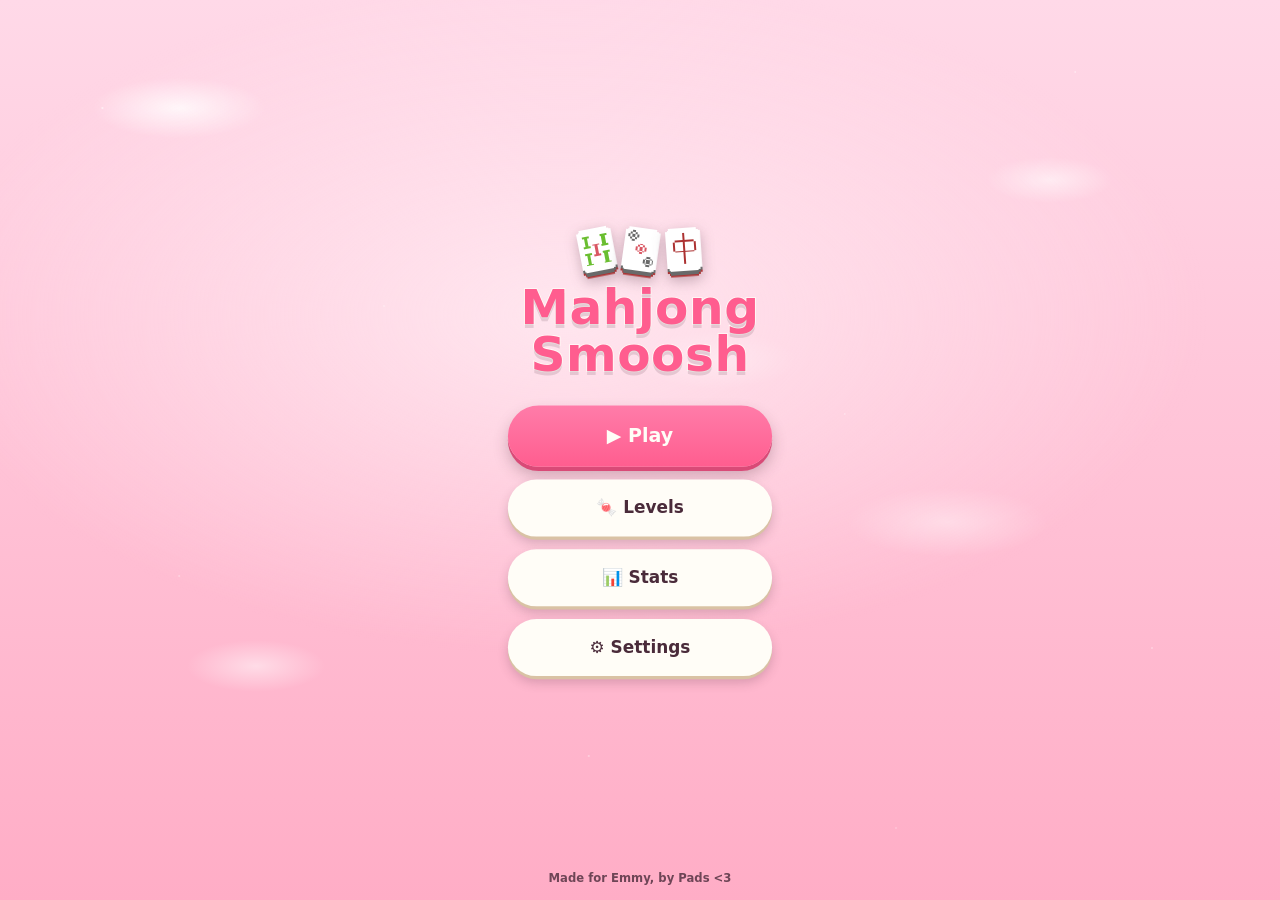
<file: index.html>
<!DOCTYPE html>
<!-- Mahjong Lite — v1 M1 (rules core). No build step: what's in the repo is what's deployed (§2.1).
     Serve over HTTP (`python -m http.server`) — ES modules + level fetches never work from file:// (§14.1). -->
<html lang="en">
<head>
  <meta charset="utf-8">
  <!-- No external requests at runtime (§22); inline SVG faces + inline styles need 'unsafe-inline' styles. -->
  <meta http-equiv="Content-Security-Policy" content="default-src 'self'; img-src 'self' data:; style-src 'self' 'unsafe-inline'">
  <!-- viewport-fit=cover for safe areas (§9.1); user-scalable=no kills double-tap zoom (§16 locked). -->
  <meta name="viewport" content="width=device-width, initial-scale=1, user-scalable=no, viewport-fit=cover">
  <meta name="apple-mobile-web-app-capable" content="yes">
  <meta name="apple-mobile-web-app-status-bar-style" content="black-translucent">
  <meta name="theme-color" content="#ff5d8f">
  <title>Mahjong Lite</title>
  <!-- v0.3.6 boot splash: static HTML + inline CSS, painted BEFORE every external
       stylesheet/module so it is guaranteed the first paint on any load. It covers
       the whole window until main.js fades it (min 600 ms hold, §8.3/§9.3) — a
       fetch failure leaves it up with an error line instead of a blank app. -->
  <style>
    #splash {
      position: fixed; inset: 0; z-index: 9999;
      height: 100vh; height: 100lvh; /* iOS 26 fixed-layer quirk (§15) */
      display: flex; flex-direction: column; align-items: center; justify-content: center; gap: 26px;
      background: linear-gradient(180deg, #ffd9e8, #ffadc6); /* bubblegum tokens (§10.2), pre-theme */
      font-family: -apple-system, "SF Pro Rounded", ui-rounded, "Segoe UI", Roboto, system-ui, sans-serif;
      transition: opacity 400ms ease;
    }
    #splash.gone { opacity: 0; pointer-events: none; }
    #splash .splash-mark {
      font-size: 46px; line-height: 0.95; font-weight: 900;
      text-align: center; letter-spacing: 0.5px;
      color: #ff5d8f;
      -webkit-text-stroke: 1.6px #fffdf7;
      paint-order: stroke fill;
      text-shadow: 0 4px 0 rgba(74, 43, 58, 0.14);
    }
    #splash .splash-dot {
      width: 16px; height: 16px; border-radius: 50%;
      background: #ff5d8f;
      animation: splash-pulse 1s ease-in-out infinite;
    }
    #splash .splash-err { display: none; }
    #splash.blank .splash-err { display: block; max-width: 300px; text-align: center; font-size: 16px; color: #4a2b3a; }
    @keyframes splash-pulse {
      0%, 100% { transform: scale(1); opacity: 0.6; }
      50%      { transform: scale(1.35); opacity: 1; }
    }
    @media (prefers-reduced-motion: reduce) { #splash .splash-dot { animation: none; } }
    body.reduce-motion #splash .splash-dot { animation: none !important; }
    body.reduce-motion #splash { transition-duration: 0.01ms !important; }
  </style>
  <!-- PWA (§15): relative URLs only — Pages deploys under a subpath (§2.1). -->
  <link rel="manifest" href="manifest.webmanifest">
  <link rel="icon" href="icons/favicon.svg" type="image/svg+xml">
  <link rel="apple-touch-icon" href="icons/apple-touch-icon.png">
  <link rel="stylesheet" href="css/themes.css">
  <link rel="stylesheet" href="css/base.css">
  <link rel="stylesheet" href="css/components.css">
  <link rel="stylesheet" href="css/anim.css">
</head>
<body data-theme="bubblegum">
  <!-- v0.3.6 boot splash — first child of body, removed by main.js once Home is live -->
  <div id="splash" role="status" aria-label="Loading">
    <div class="splash-mark">Mahjong<br>Smoosh</div>
    <div class="splash-dot" aria-hidden="true"></div>
    <p class="splash-err"></p>
  </div>

  <div id="bg" aria-hidden="true"></div>

  <!-- §9.1 (v0.3.2) safe-area frame: insets via env() in CSS; #stage centers inside.
       #bg stays full-bleed behind it (letterboxing keeps the themed sky). -->
  <div id="safe">
    <!-- The locked 9:16 stage (§9.1): all layout math is 390×844 design px, uniformly scaled. -->
    <div id="stage">

    <!-- §9.4 Level select — M2 boots here (Home screen arrives in M3). -->
    <section id="scr-levels" class="screen hidden" aria-label="Level select">
      <header id="lvl-head">
        <button id="btn-levels-back" class="hbtn" aria-label="Back">←</button>
        <h2 id="lvl-title"></h2>
        <span id="lvl-stars"></span>
      </header>
      <div id="lvl-scroll"></div>
      <p id="lvl-hint"></p>
    </section>

    <section id="scr-game" class="screen hidden" aria-label="Game">
    <header id="hud">
      <button id="btn-pause" class="hbtn" aria-label="Pause">‖</button>
      <span id="chip">Melon · L1</span>
      <div id="hud-right">
        <span id="stars" aria-label="Live star projection"></span>
        <span id="score">0</span>
      </div>
    </header>

    <!-- The tin: 4 slots, top HUD zone (§3.3/§9.4). Banked slots are a dead zone (§9.5 locked). -->
    <div id="bank" aria-label="Bank">
      <div class="slot" data-slot="0"></div>
      <div class="slot" data-slot="1"></div>
      <div class="slot" data-slot="2"></div>
      <div class="slot" data-slot="3"></div>
    </div>

    <div id="combo" aria-hidden="true"></div>

    <main id="board">
      <div id="grid"></div>
    </main>

    <footer id="bar">
      <!-- §5 boosters (all player-tapped, no auto-assist — §2.4/§5) + free Restart (§3.6) -->
      <button id="btn-undo" class="btn round" aria-label="Undo"><span class="bic">↩</span>Undo</button>
      <button id="btn-shuffle" class="btn round" aria-label="Shuffle"><span class="bic">🔄</span>Shuffle</button>
      <button id="btn-hint" class="btn round" aria-label="Hint"><span class="bic">💡</span>Hint</button>
    </footer>

    <!-- §9.4 first-run tooltip: one-time (level 1), dismisses on the first bank tap;
         doubles as the audio-unlock gesture (§12). -->
    <div id="tip" role="status" class="tipbubble"></div>
    </section><!-- /scr-game -->

    <!-- Home (§9.4) — content built by src/view/screens/home.js -->
    <section id="scr-home" class="screen hidden" aria-label="Home"></section>

    <!-- Stats (§9.4) — cards built by src/view/screens/stats.js -->
    <section id="scr-stats" class="screen hidden" aria-label="Stats"></section>

    <!-- Settings (§9.4/§12.2/§13) — rows built by src/view/screens/settings.js -->
    <section id="scr-settings" class="screen hidden" aria-label="Settings"></section>

    <div id="fx" aria-hidden="true"></div>


    <!-- §13 storage-failure toast (one-time, non-blocking) -->
    <div id="toast" role="status" aria-live="polite"></div>
    </div><!-- /stage -->
  </div><!-- /safe -->

  <!-- Modal scrims live OUTSIDE #stage: the stage's scale transform makes it the
       containing block for any descendant, so only a body-level position:fixed
       overlay can cover the entire window (letterbox bands and odd-viewport
       phones included). Panels self-scale with var(--scale) to match the stage. -->
  <div id="ovl-win" class="overlay" role="dialog" aria-modal="true" aria-labelledby="win-title">
    <div class="panel">
      <h2 id="win-title"></h2>
      <div id="win-stars">
        <span class="st">★</span><span class="st">★</span><span class="st">★</span>
      </div>
      <div id="win-score">0</div>
      <div id="win-best" class="best-badge" hidden></div>
      <div class="bigbtns">
        <button id="btn-next" class="btn wide primary"></button>
        <button id="btn-replay" class="btn wide"></button>
        <button id="btn-map2" class="btn wide"></button>
      </div>
    </div>
  </div>

  <!-- §5.3 no-progress dialog: fires on the strict pre-seal state only; modal, no
       scrim-dismiss (locked). Buttons mirror the §5 ladder — nothing auto-plays. -->
  <div id="dlg-nopro" class="overlay" role="dialog" aria-modal="true" aria-labelledby="nopro-title">
    <div class="panel">
      <h2 id="nopro-title"></h2>
      <p id="nopro-body"></p>
      <div class="bigbtns colbtns">
        <button id="btn-dlg-shuffle" class="btn wide primary"></button>
        <button id="btn-dlg-undo" class="btn wide"></button>
        <button id="btn-dlg-restart" class="btn wide"></button>
        <button id="btn-dlg-map" class="btn wide"></button>
      </div>
    </div>
  </div>

  <div id="ovl-fail" class="overlay" role="dialog" aria-modal="true" aria-labelledby="fail-title">
    <div class="panel">
      <h2 id="fail-title"></h2>
      <p id="fail-body"></p>
      <!-- the four sealed candies, at 78% mini scale (§3.6) -->
      <div id="fail-tiles" aria-hidden="true"></div>
      <div class="bigbtns colbtns">
        <button id="btn-fail-restart" class="btn wide primary"></button>
        <button id="btn-fail-map" class="btn wide"></button>
      </div>
    </div>
  </div>

  <!-- §9.4 pause panel: player-initiated only (the tab-hide clock freeze is §16 and
       opens nothing). Restart/Settings/Levels route out; Resume returns to play. -->
  <div id="dlg-pause" class="overlay" role="dialog" aria-modal="true" aria-labelledby="pause-title">
    <div class="panel">
      <h2 id="pause-title"></h2>
      <p id="pause-sub"></p>
      <div class="bigbtns colbtns">
        <button id="btn-p-resume" class="btn wide primary"></button>
        <button id="btn-p-restart" class="btn wide"></button>
        <button id="btn-p-settings" class="btn wide"></button>
        <button id="btn-p-map" class="btn wide"></button>
      </div>
    </div>
  </div>

  <!-- §13 destructive reset, second stage of the double-confirm. -->
  <div id="dlg-reset" class="overlay" role="dialog" aria-modal="true" aria-labelledby="reset-title">
    <div class="panel">
      <h2 id="reset-title"></h2>
      <p id="reset-body"></p>
      <div class="bigbtns colbtns">
        <button id="btn-reset-yes" class="btn wide danger"></button>
        <button id="btn-reset-cancel" class="btn wide"></button>
      </div>
    </div>
  </div>

  <script type="module" src="src/main.js"></script>
</body>
</html>
</file>
<file: css/themes.css>
/* Mahjong Lite — themes.css
   Palette tokens (GDD §10.2) + the data-theme hook. v1 ships ONLY "bubblegum"
   (Bubblegum Beach §10.4); the hook exists so later themes are pure data additions. */

:root,
body[data-theme="bubblegum"] {
  --bg-top: #ffd9e8;      /* background gradient top */
  --bg-bottom: #ffadc6;   /* background gradient bottom */
  --accent: #ff5d8f;      /* chapter/HUD/particles accent */
  --tile-face: #fffdf7;   /* ivory icing */
  --tile-edge: #f3e2c9;   /* tile side/edge tone */
  --tile-bone: #d9c2a4;   /* extruded bottom edge (from the §11 specimen shell) */
  --ink: #4a2b3a;         /* plum-brown text */
  --good: #59c96f;        /* success states only */
}
</file>
<file: css/base.css>
/* Mahjong Lite — base.css
   Reset + the locked 9:16 stage system (GDD §9.1/§9.2) + full-bleed background. */

*, *::before, *::after { box-sizing: border-box; margin: 0; padding: 0; }

:root {
  --stage-w: 390px;
  --stage-h: 844px;
  --scale: 1;
}

html, body { height: 100%; }

/* §17 keyboard baseline: strong visible focus for real buttons/dialogs. */
:focus-visible {
  outline: 3px solid var(--accent, #ff5d8f);
  outline-offset: 2px;
  border-radius: 6px;
}

body {
  overflow: hidden;
  font-family: -apple-system, "SF Pro Rounded", ui-rounded, "Segoe UI", Roboto, system-ui, sans-serif;
  color: var(--ink);
  background: var(--bg-bottom); /* overscroll never flashes white */
  user-select: none;
  -webkit-user-select: none;
  -webkit-touch-callout: none;
  overscroll-behavior: none;
  touch-action: manipulation;
}

/* Full-bleed themed sky — fills the whole screen, letterboxing included (§9.1).
   §10.4 Bubblegum Beach: gradient + soft cloud shapes + sugar sprinkles, pure CSS. */
#bg {
  position: fixed;
  inset: 0;
  height: 100vh; /* iOS 26 fixed-layer quirk: explicit units (see .overlay, §15) */
  height: 100lvh;
  background:
    /* sugar sprinkles (2-px dots, sugar-scatter) */
    radial-gradient(2.5px 2.5px at 8% 12%, rgba(255, 255, 255, 0.8), transparent 60%),
    radial-gradient(2px 2px at 84% 8%, rgba(255, 255, 255, 0.7), transparent 60%),
    radial-gradient(2.5px 2.5px at 30% 34%, rgba(255, 255, 255, 0.5), transparent 60%),
    radial-gradient(2px 2px at 66% 46%, rgba(255, 255, 255, 0.55), transparent 60%),
    radial-gradient(2.5px 2.5px at 14% 64%, rgba(255, 255, 255, 0.45), transparent 60%),
    radial-gradient(2px 2px at 90% 72%, rgba(255, 255, 255, 0.6), transparent 60%),
    radial-gradient(2.5px 2.5px at 46% 84%, rgba(255, 255, 255, 0.5), transparent 60%),
    radial-gradient(2px 2px at 70% 92%, rgba(255, 255, 255, 0.45), transparent 60%),
    /* soft cloud blobs */
    radial-gradient(120px 42px at 14% 12%, rgba(255, 255, 255, 0.8), rgba(255, 255, 255, 0) 72%),
    radial-gradient(88px 32px at 82% 20%, rgba(255, 255, 255, 0.55), rgba(255, 255, 255, 0) 72%),
    radial-gradient(140px 48px at 74% 58%, rgba(255, 255, 255, 0.4), rgba(255, 255, 255, 0) 72%),
    radial-gradient(96px 36px at 20% 74%, rgba(255, 255, 255, 0.5), rgba(255, 255, 255, 0) 72%),
    radial-gradient(110px 40px at 56% 40%, rgba(255, 255, 255, 0.35), rgba(255, 255, 255, 0) 72%),
    linear-gradient(180deg, var(--bg-top), var(--bg-bottom));
}

/* v0.3.8 "ivory bloom": one huge soft white glow drifts diagonally and breathes
   over the static sky (~14 s per leg, transform/opacity only — no per-frame
   repaint). Sits UNDER the sprinkles/clouds in perception but ABOVE in z-order
   via ::after stacking (both are pointerless decoration). Freezes to the static
   sky under prefers-reduced-motion (base.css) and the in-game toggle. */
#bg::after {
  content: '';
  position: absolute;
  inset: -25%;
  background: radial-gradient(48% 36% at 46% 40%, rgba(255, 247, 250, 0.62), rgba(255, 247, 250, 0) 70%);
  animation: bg-bloom 14s ease-in-out infinite alternate;
  will-change: transform, opacity;
}
@keyframes bg-bloom {
  from { transform: translate(-5%, -7%) scale(1); opacity: 0.85; }
  to   { transform: translate(5%, 9%) scale(1.24); opacity: 1; }
}
body.reduce-motion #bg::after { animation: none !important; }

/* §9.1 (v0.3.2) safe-area frame — the stage centers inside the mobile safe zone.
   The 6px top minimum answers user feedback ("top UI must sit below the notch");
   env() insets are 0 in a plain browser tab, so cost there is only the 6/2px margin. */
#safe {
  position: fixed;
  inset: max(env(safe-area-inset-top, 0px), 6px) env(safe-area-inset-right, 0px)
         max(env(safe-area-inset-bottom, 0px), 2px) env(safe-area-inset-left, 0px);
}

/* The locked stage: 390 × 844 design px, centered in the safe frame, uniformly scaled. */
#stage {
  position: absolute;
  left: 50%;
  top: 50%;
  width: var(--stage-w);
  height: var(--stage-h);
  transform: translate(-50%, -50%) scale(var(--scale));
  display: flex;
  flex-direction: column;
  contain: layout style;
}

@media (prefers-reduced-motion: reduce) {
  *, *::before, *::after { animation-duration: 0.01ms !important; transition-duration: 0.01ms !important; }
}
</file>
<file: css/components.css>
/* Mahjong Lite — components.css
   HUD, bank strip ("the tin"), tiles, overlays, buttons (GDD §9.4, §9.5, §10.3, §14.2). */

/* ---------- HUD row (≤56px: chip · stars · score) ---------- */
#hud {
  height: 48px; /* v0.3.7: 52→48 — the 80px portrait tin consumes the space; board keeps th 72.75 */
  flex: none;
  display: flex;
  align-items: center;
  justify-content: space-between;
  padding: max(4px, env(safe-area-inset-top, 0px) * 1) 12px 0 12px;
}
#chip {
  font-size: 14px;
  font-weight: 700;
  color: var(--ink);
  background: rgba(255, 253, 247, 0.75);
  border-radius: 999px;
  padding: 4px 12px;
  visibility: hidden; /* hidden until set */
}
#chip.on { visibility: visible; }
#hud-right { display: flex; align-items: center; gap: 10px; }
#stars { font-size: 15px; letter-spacing: 1px; color: #d9c8d2; opacity: .9; }
#stars .lit { color: #f7b32b; }
#score {
  font-size: 20px;
  font-weight: 700;
  font-variant-numeric: tabular-nums;
  min-width: 64px;
  text-align: right;
}

/* ---------- combo badge (Score runs on the invisible 5 s window; badge only, §4.1/§4.3) ---------- */
#combo {
  position: absolute;
  left: 50%;
  top: 138px;
  translate: -50% 0;
  font-size: 20px;
  font-weight: 800;
  color: var(--accent);
  opacity: 0;
  pointer-events: none;
  z-index: 220;
}
#combo.show { animation: combo-pop 1.6s ease-out forwards; }

/* ---------- bank strip (4-slot tin, top HUD zone §3.3/§9.4/§9.5 v0.3.7) ---------- */
/* v0.3.7 portrait tin: slots are 5:7 like the tiles — slot content box = the exact
   board-tile cell (51.96 × 72.75 ≈ 52×73), so minis fill edge-to-edge 1:1. The strip
   grew 70→80 px, which consumes the board's 10 px fit slack exactly: board ≥ 624 px
   keeps the fit width-bound and tiles stay 72.75 px tall — do not grow it further. */
#bank {
  flex: none;
  height: 80px;
  display: flex;
  justify-content: center;
  align-items: center;
  gap: 12px;
}
.slot {
  position: relative;
  width: 57px;
  height: 78px; /* + 2.5px dashed border → 52×73 content box */
  border: 2.5px dashed rgba(255, 253, 247, 0.85);
  border-radius: 14px;
  background: rgba(255, 253, 247, 0.25);
}
/* bank mini tiles — v0.3.8: face-keyed, live directly in #bank (absolute; JS sets
   left/top from the slot-0 content origin and sizes them to the slot content box;
   `translate` carries the packed slot index and glides on left-pack) */
.mini {
  position: absolute;
  transition: translate 220ms cubic-bezier(0.25, 0.7, 0.3, 1);
  /* sprite fills the slot content box (52×73), pixelated upscale */
}
.mini.pending { opacity: 0; } /* tile appears when its flight lands */
.mini.landed { opacity: 1; animation: mini-land 200ms ease-out forwards; } /* settles filled (100%, §9.5) */
body.reduce-motion .mini { transition: none !important; }
/* pre-seal warning tint on the OPEN slot — 3 distinct faces banked (§3.6/§9.5) */
.slot.warn { border-color: #ff7b4a; background: rgba(255, 123, 74, 0.18); }

/* ---------- board ---------- */
#board { flex: 1; position: relative; }
#grid { position: absolute; }
#grid.shimmer { animation: board-shimmer 260ms ease-in-out; }

/* ---------- tiles (§14.2; v0.3.4 = user-supplied pixel-art portrait sprites) ---------- */
.tile {
  position: absolute;
  width: var(--tw);
  height: var(--th);
  /* placement is always translate3d (§14.2); state animations keep the base translate */
  transform: translate3d(var(--tx), var(--ty), 0);
  cursor: pointer;
  z-index: var(--z, 100);
  border-radius: 14% / 10%; /* glow rings read tile-shaped (sprite corners ~7%) */
}
/* sprite fills the whole cell: face + extruded edge + rounded corners are baked
   into the 20×28 PNG (5:7 = --tw/--th) — crisp pixelated upscale */
.tile img, .mini img, .logo-tile img {
  position: absolute;
  inset: 0;
  width: 100%;
  height: 100%;
  image-rendering: pixelated;
}
/* hidden tile (§3.5, v0.3.4): entirely blank, solid slate — unmistakably
   "unknown, turn me over"; no face, edge, chip or clue of any kind */
.tile .back {
  position: absolute;
  inset: 0;
  background: #4a3f52;
  border-radius: inherit;
  box-shadow: inset 0 0 0 1.5px rgba(255, 253, 247, 0.30);
}
.tile img, .tile .back { pointer-events: none; }
/* §17 hit-test generosity: the tap target extends 4 px beyond the visual tile.
   Overlapping neighbors sit higher in z-order, so covered tiles never win a tap. */
.tile::after { content: ''; position: absolute; inset: -4px; }

/* free tiles lift bright; blocked sit dimmed — the baked sprite edge carries the rest (§9.5) */
.tile.blocked {
  filter: brightness(0.85);
}
.tile.blocked { cursor: default; }
.tile.deny { animation: tile-jiggle 220ms ease-out; }
.tile.popping { animation: tile-pop 260ms ease-out forwards; }

/* ---------- flights (cosmetic arc to the bank, 350 ms §14.2) ---------- */
/* §16: FX pool is contained — layout+paint containment keeps its children from
   invalidating/overscaping the rest of the stage during bursts and flights. */
#fx { position: absolute; inset: 0; pointer-events: none; z-index: 300; contain: strict; }
.flight {
  position: absolute;
  transition: transform 350ms cubic-bezier(0.3, 0.2, 0.55, 1);
  will-change: transform;
}
.flight > img { position: absolute; inset: 0; animation: fly-arc 350ms ease-in-out; }

/* ---------- bottom bar (§9.4: three 56px targets — Undo/Shuffle/Hint arrive in M2;
            M1 boots the loop + fresh-deal Restart) ---------- */
#bar {
  flex: none;
  height: 88px;
  padding-bottom: max(6px, env(safe-area-inset-bottom, 0px));
  display: flex;
  align-items: center;
  justify-content: center;
  gap: 12px;
}
.btn {
  width: 56px;
  height: 56px;
  border: none;
  border-radius: 16px;
  background: var(--tile-face);
  color: var(--ink);
  font-size: 24px;
  font-weight: 700;
  cursor: pointer;
  box-shadow: 0 3px 0 var(--tile-bone), 0 6px 10px rgba(74, 43, 58, 0.25);
}
.btn:active { transform: translateY(2px); box-shadow: 0 1px 0 var(--tile-bone); }
.btn.wide { width: auto; padding: 0 22px; font-size: 16px; }

/* bar booster pills: icon + label side by side (mock: [ ↩︎ Undo ] [ 🔄 Shuffle ] [ 💡 Hint ]) */
#bar .btn {
  width: auto;
  min-width: 76px;
  border-radius: 999px;
  padding: 0 14px;
  display: flex;
  align-items: center;
  justify-content: center;
  gap: 6px;
  font-size: 14px;
  font-weight: 800;
}
#bar .btn .bic { font-size: 17px; line-height: 1; translate: 0 -1px; }

/* ---------- overlays (win §4.2/§9.4, fail §3.6) — modal scrims, role=dialog ---------- */
.overlay {
  position: fixed; /* body-level: covers the entire window, not just the stage */
  inset: 0;
  /* iOS 26 (§15): translucent fixed scrims paint short of the screen bottom by
     ~1 safe-area inset on 26.6 (v0.3.11's 100lvh height did NOT cover it — the
     clamp is on translucent composited layers, opaque ones like #bg are fine).
     Auto-height + symmetric negative margins stretch the box past both edges;
     margins dodge the over-constrained geometry that ignores bottom+height. */
  margin: calc(-1 * (max(env(safe-area-inset-bottom, 0px), 16px) + 8px)) 0;
  display: none;
  align-items: center;
  justify-content: center;
  background: rgba(42, 18, 32, 0.72);
  z-index: 400;
}
.overlay.open { display: flex; animation: overlay-in 200ms ease-out; }
.panel {
  width: 300px;
  scale: var(--scale); /* track the stage's uniform scale (overlays now live at body level) */
  background: var(--tile-face);
  border-radius: 24px;
  padding: 26px 22px;
  display: flex;
  flex-direction: column;
  align-items: center;
  gap: 14px;
  text-align: center;
}
.panel h2 { font-size: 28px; font-weight: 800; color: var(--ink); }
.panel .bigbtns { display: flex; gap: 10px; flex-wrap: wrap; justify-content: center; }
#win-stars { font-size: 44px; letter-spacing: 6px; color: #d9c8d2; }
#win-stars .lit { color: #f7b32b; }
#win-stars .star-in { animation: star-in 260ms ease-out both; }
#win-score { font-size: 20px; font-weight: 700; font-variant-numeric: tabular-nums; color: var(--ink); }

/* ================= M2 ================= */

/* ---------- screen manager (§14.3: LEVELS ⇄ GAME) ---------- */
.screen { position: absolute; inset: 0; display: flex; flex-direction: column; }
.screen.hidden { display: none; }

/* ---------- level select (§9.4 M2 slice) ---------- */
#lvl-head { flex: none; display: flex; align-items: center; gap: 10px; padding: max(14px, calc(env(safe-area-inset-top, 0px) + 10px)) 14px 6px; }
#lvl-title { font-size: 30px; font-weight: 800; color: var(--ink); }
#lvl-stars { margin-left: auto; font-size: 13px; font-weight: 800; color: var(--ink); background: var(--tile-face); border-radius: 999px; padding: 5px 10px; box-shadow: 0 2px 0 var(--tile-bone); }
#lvl-scroll { flex: 1; overflow-y: auto; padding: 4px 14px 10px; -webkit-overflow-scrolling: touch; }
#lvl-hint { flex: none; text-align: center; font-size: 12px; font-weight: 700; color: var(--ink); opacity: .8; padding: 2px 0 14px; }
.chap { margin-bottom: 16px; }
.chap h3 {
  font-size: 15px; font-weight: 800; margin: 10px 4px 8px; color: var(--chap, var(--ink)); opacity: .9;
}
.lgrid { display: grid; grid-template-columns: repeat(4, 1fr); gap: 10px; }
.lbtn {
  aspect-ratio: 1; border: none; border-radius: 14px;
  background: var(--tile-face); color: var(--ink);
  box-shadow: 0 3px 0 var(--tile-bone), 0 5px 8px rgba(74, 43, 58, 0.22);
  display: flex; flex-direction: column; align-items: center; justify-content: center; gap: 2px;
  font-family: inherit; font-size: 18px; font-weight: 800; cursor: pointer;
}
.lbtn .st { font-size: 9px; letter-spacing: 1px; line-height: 1; color: #d9c8d2; }
.lbtn .st .lit { color: #f7b32b; }
.lbtn.locked { opacity: .45; cursor: default; box-shadow: 0 2px 0 var(--tile-bone); }
.lbtn.current { animation: lvl-pulse 1.6s ease-in-out infinite; }

/* ---------- generic chip-style icon buttons (HUD pause + screen back) ---------- */
.hbtn {
  flex: none; width: 40px; height: 40px;
  border: none; border-radius: 12px; font-size: 19px; cursor: pointer;
  background: var(--tile-face); color: var(--ink);
  box-shadow: 0 2px 0 var(--tile-bone), 0 4px 8px rgba(74, 43, 58, 0.2);
}
#btn-pause { margin-right: 8px; letter-spacing: -2px; text-indent: -1px; }/* ---------- face-down / peeked tiles (§3.5) ---------- */
.tile.facedown { filter: brightness(0.97); }
.tile.peeked {
  /* fizz ring in the chapter accent + tiny lift above neighbours */
  box-shadow:
    inset 0 0 0 1.5px rgba(255, 255, 255, 0.9),
    0 5px 0 var(--tile-bone),
    0 8px 12px rgba(74, 43, 58, 0.32),
    0 0 0 3.5px var(--accent);
  translate: 0 -3px;
  z-index: 500;
}
.tile.flip { animation: tile-flip 240ms ease-out; }

/* ---------- hint pulse (§5.1): pure glow, no transform — safe on minis too ---------- */
.tile.hint, .mini.hint { animation: hint-pulse 700ms ease-in-out 2; }

/* ---------- disabled booster buttons (40% opacity, §9.5) ---------- */
.btn:disabled {
  opacity: .4; cursor: default; transform: none;
  box-shadow: 0 2px 0 var(--tile-bone);
}

/* ---------- §5.3 dialog extras ---------- */
.colbtns { flex-direction: column; align-items: stretch; width: 100%; }
#nopro-body { font-size: 15px; color: var(--ink); opacity: .8; margin-top: -4px; }

/* ---------- toast (aria-live already in markup) ---------- */
#toast {
  position: absolute; left: 50%; bottom: 108px; translate: -50% 0;
  background: rgba(42, 18, 32, 0.85); color: #fff;
  font-size: 14px; font-weight: 600; white-space: nowrap; max-width: 94%;
  padding: 10px 16px; border-radius: 999px;
  opacity: 0; pointer-events: none; z-index: 500;
  transition: opacity 200ms ease-out;
}
#toast.show { opacity: 1; }

/* ================= M3 — screens, candy wordmark, settings, dialogs ================= */

/* ---------- shared screen header (back · title) ---------- */
.scr-head {
  display: flex; align-items: center; gap: 10px;
  padding: max(14px, calc(env(safe-area-inset-top, 0px) + 10px)) 14px 8px;
}
.scr-title, .scr-head h2 { font-size: 28px; font-weight: 800; color: var(--ink); }

/* ---------- primary / danger button variants (§4.2 win, §3.6 fail, §5.3) ---------- */
.btn.primary {
  background: linear-gradient(180deg, #ff7ca9, #ff5d8f);
  color: #fffdf7;
  box-shadow: 0 4px 0 #d94a77, 0 8px 14px rgba(74, 43, 58, 0.28);
}
.btn.danger {
  background: linear-gradient(180deg, #ff8a5d, #ff5d4f);
  color: #fffdf7;
  box-shadow: 0 4px 0 #d14a3f, 0 8px 14px rgba(74, 43, 58, 0.28);
}

/* ---------- home (§9.4) ---------- */
#scr-home { padding: 28px; }
/* v0.3.3 copy/layout: the lockup + menu center as one group against the full
   stage height; the credit footer overlays the bottom edge (§9.4). */
.home-mid {
  flex: 1;
  min-height: 0;
  display: flex;
  flex-direction: column;
  align-items: center;
  justify-content: center;
}
.home-top { display: flex; flex-direction: column; align-items: center; margin-bottom: 26px; }
.logo-tiles { display: flex; gap: 8px; margin-bottom: 8px; }
/* v0.3.4: home logo tiles are the sprite art too — portrait 33×46, soft alpha shadow */
.logo-tile {
  position: relative;
  width: 33px; height: 46px;
  filter: drop-shadow(0 4px 6px rgba(74, 43, 58, 0.30));
}
.wordmark {
  font-size: 46px;
  line-height: 0.95;
  font-weight: 900;
  color: #ff5d8f;
  text-align: center;
  letter-spacing: 0.5px;
  -webkit-text-stroke: 1.6px #fffdf7;
  paint-order: stroke fill;
  text-shadow: 0 4px 0 rgba(74, 43, 58, 0.14);
}

.home-btns { display: flex; flex-direction: column; gap: 12px; width: 100%; align-items: center; }
.menu-btn {
  width: 250px;
  height: 54px;
  border: none;
  border-radius: 999px;
  background: var(--tile-face);
  color: var(--ink);
  font-family: inherit;
  font-size: 16px;
  font-weight: 800;
  cursor: pointer;
  box-shadow: 0 3px 0 var(--tile-bone), 0 6px 10px rgba(74, 43, 58, 0.22);
}
.menu-btn:active { transform: translateY(2px); }
.menu-btn.primary {
  height: 58px;
  font-size: 18px;
  background: linear-gradient(180deg, #ff7ca9, #ff5d8f);
  color: #fffdf7;
  box-shadow: 0 4px 0 #d94a77, 0 8px 14px rgba(74, 43, 58, 0.28);
}
.home-foot {
  position: absolute;
  left: 0;
  right: 0;
  bottom: 0;
  padding-bottom: max(12px, env(safe-area-inset-bottom, 0px));
  text-align: center;
  font-size: 11px;
  font-weight: 600;
  color: var(--ink);
  opacity: .8;
}
.home-foot p { margin-top: 2px; }

/* ---------- stats (§9.4) ---------- */
#scr-stats { justify-content: flex-start; }
#stats-grid {
  flex: 1;
  overflow-y: auto;
  display: grid;
  grid-template-columns: repeat(2, 1fr);
  gap: 12px;
  padding: 8px 16px 16px;
  align-content: start;
}
.stcard {
  background: var(--tile-face);
  border-radius: 18px;
  padding: 14px 14px 12px;
  box-shadow: 0 3px 0 var(--tile-bone), 0 6px 10px rgba(74, 43, 58, 0.2);
  display: flex;
  flex-direction: column;
  gap: 4px;
}
.stv { font-size: 27px; font-weight: 900; color: var(--ink); font-variant-numeric: tabular-nums; }
.stcard.gold .stv { color: #f7b32b; }
.stl { font-size: 12px; font-weight: 700; color: var(--ink); opacity: .8; }
#stats-foot {
  flex: none;
  text-align: center;
  font-size: 11px;
  font-weight: 600;
  color: var(--ink);
  opacity: .8;
  padding: 4px 0 max(14px, env(safe-area-inset-bottom, 0px));
}

/* ---------- settings (§9.4/§12.2/§13) ---------- */
#scr-settings { justify-content: flex-start; }
#set-rows {
  flex: 1;
  overflow-y: auto;
  display: flex;
  flex-direction: column;
  gap: 10px;
  padding: 8px 16px 16px;
  -webkit-overflow-scrolling: touch;
}
.setrow {
  display: flex;
  align-items: center;
  gap: 10px;
  min-height: 54px;
  border: none;
  border-radius: 999px;
  background: var(--tile-face);
  color: var(--ink);
  font-family: inherit;
  padding: 8px 16px;
  cursor: pointer;
  box-shadow: 0 3px 0 var(--tile-bone), 0 5px 8px rgba(74, 43, 58, 0.18);
  text-align: left;
}
.setrow .ric { font-size: 17px; }
.setrow .lbl { flex: 1; font-size: 15px; font-weight: 700; }
.setrow .hint { font-size: 11px; font-weight: 600; opacity: .8; }
.setrow.danger .lbl { color: #d14a3f; }
.setrow.inert .switch { opacity: .5; }
.setnote { font-size: 11px; font-weight: 600; color: var(--ink); opacity: .8; margin: -6px 14px 4px; }
.switch {
  flex: none;
  width: 44px;
  height: 26px;
  border-radius: 999px;
  background: rgba(74, 43, 58, 0.18);
  position: relative;
  transition: background 160ms ease-out;
}
.switch i, .switch .knob {
  position: absolute;
  left: 3px;
  top: 3px;
  width: 20px;
  height: 20px;
  border-radius: 50%;
  background: var(--tile-face);
  box-shadow: 0 1px 3px rgba(74, 43, 58, 0.35);
  transition: translate 160ms ease-out;
}
.switch[aria-checked="true"] { background: var(--good); }
.switch[aria-checked="true"] i, .switch[aria-checked="true"] .knob { translate: 18px 0; }

/* ---------- §9.4 first-run tooltip (candy note under the HUD) ---------- */
.tipbubble {
  position: absolute;
  top: 120px;
  left: 50%;
  translate: -50% 0;
  width: 260px;
  background: #fffdf7;
  border-radius: 14px;
  padding: 12px 14px;
  font-size: 13px;
  font-weight: 700;
  color: var(--ink);
  text-align: center;
  box-shadow: 0 4px 0 var(--tile-bone), 0 10px 18px rgba(74, 43, 58, 0.3);
  z-index: 320;
  opacity: 0;
  pointer-events: none;
  transition: opacity 200ms ease-out, translate 200ms ease-out;
}
.tipbubble::after {
  content: '';
  position: absolute;
  left: 50%;
  top: 100%;
  translate: -50% 0;
  border: 8px solid transparent;
  border-top-color: #fffdf7;
}
.tipbubble.show {
  opacity: 1;
  animation: tip-in 320ms cubic-bezier(.3, 1.4, .5, 1);
}

/* ---------- fail overlay extras (§3.6): copy + the four sealed candies ---------- */
#fail-body { font-size: 14px; font-weight: 600; color: var(--ink); opacity: .75; margin-top: -4px; }
#fail-tiles {
  display: flex;
  gap: 10px;
  justify-content: center;
  margin: 12px 0 2px;
  min-height: 34px;
}
.ftile {
  position: relative;
  width: 28px;
  height: 39px;
  filter: drop-shadow(0 3px 5px rgba(74, 43, 58, 0.28));
  animation: mini-land 200ms ease-out;
}
.ftile img { position: absolute; inset: 0; width: 100%; height: 100%; image-rendering: pixelated; }

/* ---------- win overlay extras ---------- */
.best-badge {
  align-self: center;
  background: rgba(89, 201, 111, 0.16);
  color: #2c8c46;
  font-size: 13px;
  font-weight: 800;
  border-radius: 999px;
  padding: 5px 14px;
  animation: badge-in 260ms ease-out;
}

/* ---------- confetti (fx.js pool) ---------- */
.confetti {
  position: absolute;
  display: block;
  opacity: 0;
  pointer-events: none;
  will-change: transform, opacity;
}

/* ---------- pause / reset panels ---------- */
#pause-sub { font-size: 13px; font-weight: 600; color: var(--ink); opacity: .8; margin-top: -6px; }
#reset-body { font-size: 14px; font-weight: 600; color: #d14a3f; opacity: .9; }

/* ---------- §17 reduce motion + highlight-off semantics ---------- */
body.reduce-motion .tile,
body.reduce-motion .mini,
body.reduce-motion .ftile,
body.reduce-motion .screen,
body.reduce-motion .panel,
body.reduce-motion .best-badge,
body.reduce-motion .tipbubble {
  animation: none !important;
  transition: none !important;
}
body.reduce-motion .flight { transition: none !important; }
/* highlight off: covered tiles read like free ones (depth seam stays via .blocked opacity?) —
   keep the dim only as depth art when the toggle is ON */
body.hl-off .tile.blocked {
  filter: none;
}
</file>
<file: css/anim.css>
/* Mahjong Lite — anim.css
   Keyframes + reduce-motion variants (§9.5: prefs-reduced-motion / in-game toggle flattens
   to opacity-only; nothing exceeds 400 ms except the sanctioned 350 ms bank flight). */

@keyframes tile-jiggle {
  0%, 100% { transform: translate3d(var(--tx), var(--ty), 0); filter: brightness(1); }
  30%      { transform: translate3d(var(--tx), var(--ty), 0) rotate(-3deg); filter: brightness(0.7); }
  60%      { transform: translate3d(var(--tx), var(--ty), 0) rotate(2.5deg); }
}
@keyframes tile-pop {
  0%   { transform: translate3d(var(--tx), var(--ty), 0) scale(1); opacity: 1; }
  40%  { transform: translate3d(var(--tx), var(--ty), 0) scale(1.25); opacity: 1; }
  100% { transform: translate3d(var(--tx), var(--ty), 0) scale(1.25); opacity: 0; }
}
@keyframes mini-land {
  0%   { transform: scale(0.86); }
  60%  { transform: scale(1.08); }
  100% { transform: scale(1); } /* occupied slot shows the mini filled edge-to-edge (v0.3.7) */
}
@keyframes slot-pop {
  0%   { transform: scale(1) translateY(0); opacity: 1; }
  30%  { transform: scale(1.05) translateY(-6px); opacity: 1; }
  100% { transform: scale(1) translateY(8px); opacity: 0; }
}
@keyframes fly-arc {
  0%   { translate: 0 0; }
  50%  { translate: 0 -44px; } /* arc apex: flight rises then settles into the tin */
  100% { translate: 0 0; }
}
@keyframes board-shimmer {
  0%, 100% { opacity: 0.35; }
  50%      { opacity: 0.9; }
}
@keyframes overlay-in {
  from { opacity: 0; }
  to   { opacity: 1; }
}
@keyframes star-in {
  from { transform: scale(0.2) rotate(-40deg); opacity: 0; }
  to   { transform: scale(1) rotate(0); opacity: 1; }
}
@keyframes combo-pop {
  0%   { opacity: 0; transform: scale(0.6); }
  15%  { opacity: 1; transform: scale(1.15); }
  30%  { transform: scale(1); }
  80%  { opacity: 1; }
  100% { opacity: 0; }
}

/* Popping bank minis (emptying slots after a match) reuse slot-pop at mini scale —
   JS toggles .popping on the .mini so the filled (scale-1) occupied state animates
   away (v0.3.7: the pop-out no longer resets to a 0.78 miniature). */
.mini.popping { animation: slot-pop 260ms ease-out forwards; }

/* ---- M2 keyframes ---- */

/* peek/ghost flip: squash flat then breath open (scale property — transform stays the
   translate3d placement, §14.2) */
@keyframes tile-flip {
  0%   { scale: 1 1; }
  45%  { scale: 1.05 0.12; }
  100% { scale: 1 1; }
}

/* hint glow: 2 pulses then fade — box-shadow only, never transform (works on .mini) */
@keyframes hint-pulse {
  0%, 100% { box-shadow: 0 0 0 0 rgba(0, 0, 0, 0); }
  50%      { box-shadow: 0 0 0 4px var(--accent), 0 0 14px 2px var(--accent); }
}

/* level-select frontier pulse (the next level to play) */
@keyframes lvl-pulse {
  0%, 100% { box-shadow: 0 3px 0 var(--tile-bone), 0 5px 8px rgba(74, 43, 58, 0.22); }
  50%      { box-shadow: 0 3px 0 var(--tile-bone), 0 0 0 3px var(--accent), 0 0 12px var(--accent); }
}

/* first-run tooltip entrance (§9.4) */
@keyframes tip-in {
  0%   { scale: 0.8 0.6; opacity: 0; }
  100% { scale: 1 1; opacity: 1; }
}

/* new-best badge pop (§4.2) */
@keyframes badge-in {
  0%   { scale: 0.6 0.6; opacity: 0; }
  60%  { scale: 1.15 1.15; opacity: 1; }
  100% { scale: 1 1; }
}

@media (prefers-reduced-motion: reduce) {
  .flight, .flight > svg { animation: none !important; transition: opacity 200ms !important; }
  .tile.deny { animation: none !important; filter: brightness(0.7); }
}
</file>
